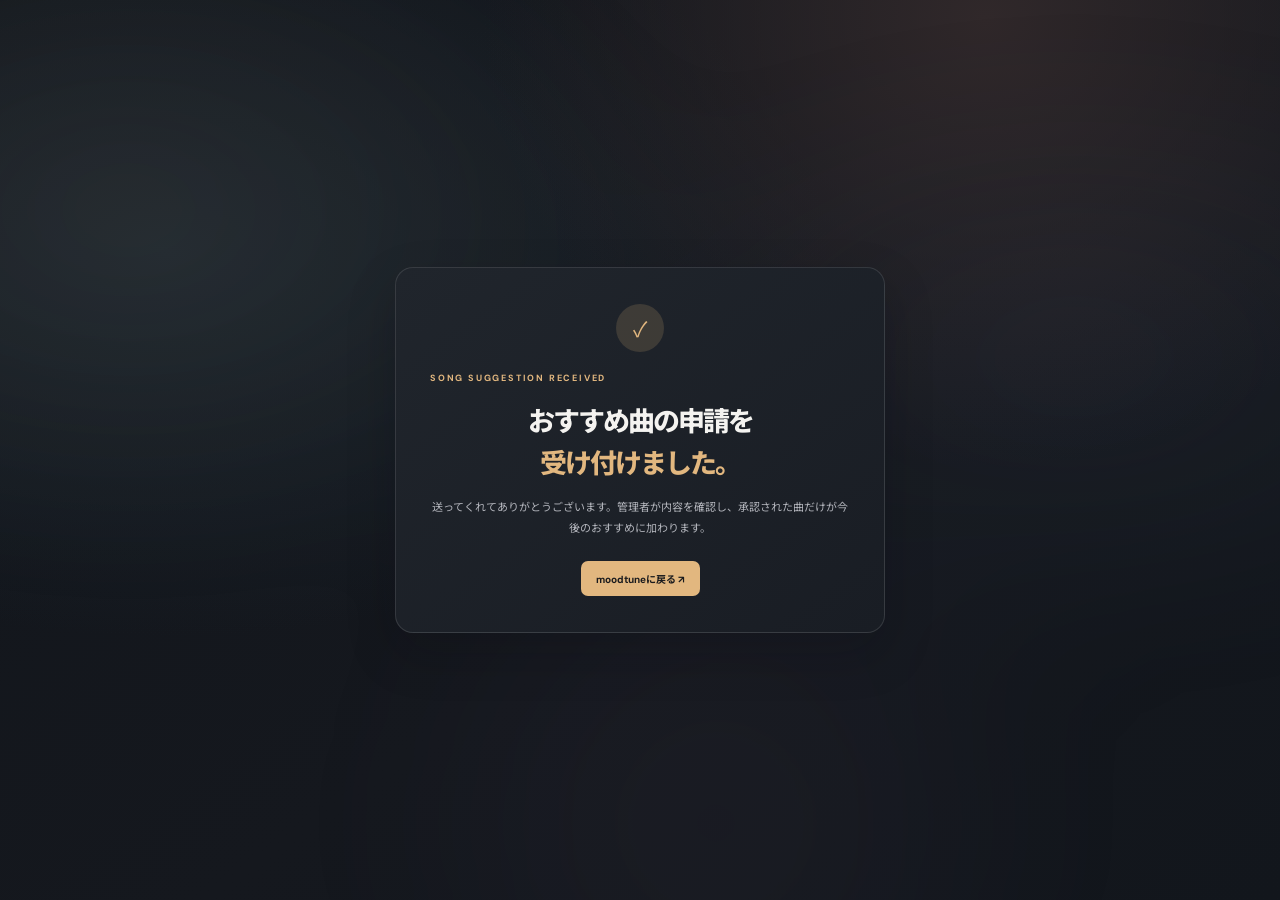
<file: thanks.html>
<!doctype html>
<html lang="ja">
<head>
<meta charset="utf-8"><meta name="viewport" content="width=device-width,initial-scale=1"><meta name="theme-color" content="#15191f"><title>申請を受け付けました | moodtune</title>
<link rel="preconnect" href="https://fonts.googleapis.com"><link rel="preconnect" href="https://fonts.gstatic.com" crossorigin><link href="https://fonts.googleapis.com/css2?family=DM+Sans:wght@400;500;600;700&family=Noto+Sans+JP:wght@400;500;600;700;800&display=swap" rel="stylesheet"><link rel="stylesheet" href="style.css?v=20261018-7">
</head>
<body data-theme="dark">
<!-- Netlifyのビルド時フォーム検出用の静的宣言。実際の送信フォームはindex.htmlにあります。 -->
<form name="song-suggestions" method="POST" data-netlify="true" netlify-honeypot="bot-field" hidden>
<input type="hidden" name="form-name" value="song-suggestions">
<input type="text" name="song-title">
<input type="text" name="artist-name">
<select name="mood-fit"><option value=""></option><option>ごきげん</option><option>落ち着きたい</option><option>ちょっと憂鬱</option><option>元気を出したい</option><option>集中したい</option><option>ワクワク</option><option>疲れ気味</option><option>さみしい</option><option>すっきりしたい</option></select>
<textarea name="recommendation-note"></textarea>
<input type="checkbox" name="confirm-review" value="checked">
<p><label>空欄のままにしてください<input name="bot-field"></label></p>
</form>
<main class="thanks-page"><div class="thanks-card"><span class="thanks-mark">✓</span><div class="eyebrow">SONG SUGGESTION RECEIVED</div><h1>おすすめ曲の申請を<br><em>受け付けました。</em></h1><p>送ってくれてありがとうございます。管理者が内容を確認し、承認された曲だけが今後のおすすめに加わります。</p><a class="listen-button" href="https://v5h9bznykz-png.github.io/moodtune/">moodtuneに戻る ↗</a></div></main></body></html>
</file>
<file: style.css>
@import url('https://fonts.googleapis.com/css2?family=DM+Sans:wght@400;500;600;700;800&family=Noto+Sans+JP:wght@400;500;600;700;800&display=swap');
:root{--ink:#f4f3f0;--muted:#898a91;--paper:#151619;--cream:#0c0d0f;--line:#292a2f;--orange:#d4ff00;--green:#d4ff00}*{box-sizing:border-box}html{scroll-behavior:smooth}body{margin:0;background:var(--cream);color:var(--ink);font-family:'DM Sans','Noto Sans JP',sans-serif;font-size:14px;background-image:radial-gradient(ellipse at 75% 5%,#242816 0,transparent 37%),radial-gradient(ellipse at 10% 48%,#17191d 0,transparent 48%)}.topbar{height:72px;border-bottom:1px solid #ffffff13;display:flex;align-items:center;justify-content:space-between;padding:0 max(calc((100vw - 1080px)/2),28px);background:#0c0d0fbd;backdrop-filter:blur(14px);position:relative;z-index:5}.brand{text-decoration:none;color:var(--ink);font-weight:800;font-size:18px;letter-spacing:-.8px;display:flex;align-items:center;gap:9px}.brand-mark{height:29px;width:29px;display:grid;place-items:center;background:var(--orange);color:#13140e;border-radius:9px;font-size:17px}.top-note{font-size:9px;letter-spacing:2.6px;color:#76777b}.icon-button{width:36px;height:36px;border:1px solid #ffffff25;border-radius:50%;background:#17181b;font-size:21px;color:#d4ff00;cursor:pointer;transition:.2s}.icon-button:hover{transform:rotate(45deg);border-color:var(--orange)}main{max-width:940px;margin:auto;padding:0 22px}.hero{height:304px;display:flex;justify-content:space-between;align-items:center;padding:10px 52px 0 22px;overflow:hidden}.hero-copy{position:relative;z-index:2}.eyebrow{font-size:9px;font-weight:700;letter-spacing:2.4px;color:var(--orange);display:flex;align-items:center;gap:9px}.live-dot{width:7px;height:7px;background:var(--orange);border-radius:50%;box-shadow:0 0 0 4px #d4ff001a}h1{font-family:'Noto Sans JP',sans-serif;font-weight:800;font-size:42px;line-height:1.45;letter-spacing:-2px;margin:18px 0 8px}h1 em{font-style:normal;color:var(--orange)}.hero-copy p{color:#8c8d91;margin:0;font-size:12px;letter-spacing:.3px}.hero-art{height:255px;width:360px;position:relative;flex:none;filter:saturate(.8)}.sun{position:absolute;height:140px;width:140px;border-radius:50%;background:#d4ff00;right:78px;top:49px;opacity:.16;filter:blur(1px)}.disc{position:absolute;right:54px;top:61px;width:143px;height:143px;border-radius:50%;background:repeating-radial-gradient(circle at center,#161719 0px,#161719 2px,#292a2d 3px,#111214 4px);display:grid;place-items:center;box-shadow:0 18px 42px #000a,0 0 35px #d4ff0013}.disc-inner{height:43px;width:43px;border-radius:50%;display:grid;place-items:center;background:var(--orange);color:#14150e;font-size:20px}.orbit{position:absolute;border:1px solid #d4ff003d;border-radius:50%;transform:rotate(-24deg)}.orbit-one{width:260px;height:125px;right:2px;top:73px}.orbit-two{width:305px;height:174px;right:-24px;top:48px;transform:rotate(24deg);border-color:#ffffff20}.spark{position:absolute;color:var(--orange)}.s1{right:294px;top:57px;font-size:25px}.s2{right:18px;top:50px;font-size:18px}.art-caption{position:absolute;right:0;bottom:15px;font-size:8px;letter-spacing:1.8px;line-height:1.8;color:#818277}.control-panel{background:linear-gradient(135deg,#181a1c,#131416);border:1px solid #ffffff16;border-radius:16px;padding:27px 30px 21px;box-shadow:0 16px 40px #0002}.controls-head,.section-top{display:flex;align-items:center;justify-content:space-between}.muted{color:#77797e}.control-panel h2,.section-top h2{font-family:'Noto Sans JP';font-size:17px;margin:8px 0 0;letter-spacing:-.4px}.weather-box{display:flex;align-items:center;gap:9px;padding:8px 9px;background:#202125;border:1px solid #ffffff0e;border-radius:10px;min-width:190px}.weather-box>span{font-size:21px}.weather-box div{display:flex;flex-direction:column;gap:2px;flex:1}.weather-box b{font-size:10px}.weather-box small{font-size:9px;color:#77797e}.weather-box button{border:1px solid #ffffff16;background:#28292d;border-radius:7px;height:29px;width:29px;font-size:18px;color:var(--orange);cursor:pointer}.moods{display:flex;gap:9px;margin-top:22px}.mood{font-family:inherit;background:#1b1c1f;border:1px solid #ffffff17;border-radius:9px;padding:11px 14px;color:#a4a4a7;font-size:10px;cursor:pointer;transition:.2s}.mood span{margin-right:6px}.mood:hover{border-color:#d4ff0055;color:#f4f3f0}.mood.active{background:var(--orange);color:#17180f;border-color:var(--orange);font-weight:700;box-shadow:0 4px 18px #d4ff0023}.weather-options{border-top:1px solid #ffffff13;margin-top:20px;padding-top:16px;display:flex;gap:8px;align-items:center}.weather-options>span:first-child{color:#83848a;font-size:10px;margin-right:5px}.weather-choice{border:1px solid transparent;background:#202125;padding:8px 11px;border-radius:8px;font:inherit;font-size:10px;color:#999a9e;cursor:pointer}.weather-choice.active{background:#d4ff0015;color:var(--orange);border-color:#d4ff0045}.weather-tip{font-size:9px;color:#67686d;margin-left:auto}.recommendation,.trending{padding:38px 7px 0}.personal-tag{font-size:9px;padding:8px 12px;background:#202125;border:1px solid #ffffff12;border-radius:20px;color:#d0d0d1}.track-card{margin-top:17px;border:1px solid #ffffff17;border-radius:15px;background:linear-gradient(110deg,#1a1b1e,#131416);padding:20px;display:flex;align-items:center;gap:22px;position:relative;min-height:193px;box-shadow:0 18px 48px #0003}.cover{height:151px;width:151px;flex:none;border-radius:10px;background:linear-gradient(140deg,#d4ff00,#55621e 58%,#1b2821);display:grid;place-items:center;position:relative;overflow:hidden;color:#10120b;font-size:39px}.cover:before{content:'';position:absolute;border:1px solid #ffffff55;border-radius:50%;height:180px;width:180px}.cover-shape{position:absolute;height:110px;width:110px;border-radius:50%;border:1px solid #ffffff48;left:-45px;bottom:-46px}.cover-shape.two{height:84px;width:84px;left:auto;bottom:auto;right:-33px;top:-30px}.track-info{align-self:center;padding-right:40px}.track-label{font-size:8px;font-weight:700;letter-spacing:1.8px;color:#898a8c}.track-label span{margin-left:10px;letter-spacing:0;color:var(--orange);font-weight:600}.track-info h3{font-family:'Noto Sans JP';font-size:23px;margin:8px 0 1px;letter-spacing:-.5px}.track-info>p{margin:0;color:#b0b0b2;font-size:11px}.track-info .track-reason{font-size:10px;margin-top:11px;color:#818287}.track-actions{display:flex;align-items:center;gap:17px;margin-top:14px}.listen-button{background:var(--orange);color:#15160f;text-decoration:none;padding:10px 15px;border-radius:7px;font-size:10px;font-weight:700;transition:.2s}.listen-button:hover{box-shadow:0 0 22px #d4ff0044;transform:translateY(-1px)}.text-link{color:#a4a4a8;text-decoration:none;font-size:10px}.text-link:hover{color:var(--orange)}.track-number{position:absolute;right:20px;top:18px;color:#66676b;font-size:9px;letter-spacing:1px}.more-row{display:flex;justify-content:space-between;align-items:center;padding:14px 6px;color:#737479;font-size:9px}.more-row button{border:0;background:none;color:var(--orange);font:inherit;font-size:10px;cursor:pointer}.more-row button span{margin-left:5px}.trending{padding-top:29px}.chart-update{font-size:9px;color:var(--orange)}.trend-card{background:#151619;border:1px solid #ffffff16;border-radius:14px;margin-top:16px;padding:19px 20px}.trend-intro{display:flex;align-items:center;gap:12px;padding-bottom:16px;border-bottom:1px solid #ffffff13}.trend-icon{height:37px;width:37px;display:grid;place-items:center;border-radius:10px;background:#d4ff0016;color:var(--orange);font-size:20px}.trend-intro b{font-size:11px}.trend-intro p{margin:4px 0 0;font-size:9px;color:#85868b}.chart-links{display:grid;grid-template-columns:1fr 1fr;gap:12px;padding-top:14px}.chart-links>a{display:flex;align-items:center;gap:10px;text-decoration:none;color:var(--ink);background:#1d1e21;border:1px solid #ffffff13;border-radius:9px;padding:12px;transition:.2s}.chart-links>a:hover{border-color:#d4ff0055;transform:translateY(-2px)}.chart-logo{height:31px;width:31px;display:grid;place-items:center;border-radius:8px;font-weight:700}.spotify{color:#57d882;background:#14251b;font-size:18px}.billboard{background:#211d2d;color:#b09be8}.chart-links>a>span:nth-child(2){display:flex;flex-direction:column;gap:4px;flex:1}.chart-links b{font-size:9px}.chart-links small{font-size:8px;color:#7b7c80}.arrow{color:#777}.chart-note{text-align:right;font-size:8px;color:#68696d;margin:10px 2px 0}footer{margin-top:45px;padding:20px 5px;border-top:1px solid #ffffff16;display:flex;justify-content:space-between;align-items:center;color:#727378;font-size:9px}footer .brand{font-size:13px}footer .brand-mark{height:23px;width:23px;font-size:14px}.toast{position:fixed;left:50%;bottom:24px;transform:translate(-50%,20px);background:#e6ff77;color:#17180f;padding:12px 18px;border-radius:8px;font-size:10px;font-weight:600;opacity:0;transition:.25s;pointer-events:none;z-index:9}.toast.show{opacity:1;transform:translate(-50%,0)}
@media(max-width:650px){.topbar{height:62px;padding:0 20px}.top-note{font-size:8px}main{padding:0 15px}.hero{height:auto;min-height:265px;padding:30px 7px 25px}.hero-copy{max-width:85%}h1{font-size:31px;line-height:1.55;margin-top:15px}.hero-copy p{font-size:10px;max-width:230px;line-height:1.8}.hero-art{position:absolute;right:-100px;opacity:.48;transform:scale(.72);transform-origin:center}.control-panel{padding:22px 17px 17px}.controls-head{align-items:flex-start;gap:10px}.control-panel h2,.section-top h2{font-size:15px}.weather-box{min-width:auto;padding:7px}.weather-box small{max-width:95px;line-height:1.4}.moods{display:grid;grid-template-columns:repeat(2,1fr);gap:7px;margin-top:18px}.mood{padding:11px 8px}.weather-options{flex-wrap:wrap;gap:6px}.weather-tip{display:none}.weather-choice{padding:8px 9px}.recommendation,.trending{padding:30px 1px 0}.personal-tag{font-size:8px;padding:7px 9px}.track-card{padding:15px;gap:14px;align-items:flex-start;min-height:164px}.cover{height:105px;width:105px;font-size:30px}.track-info{padding:4px 15px 0 0}.track-info h3{font-size:17px}.track-info .track-reason{line-height:1.7;font-size:9px}.track-label{font-size:7px;letter-spacing:.7px}.track-label span{display:block;margin:4px 0 0}.track-actions{gap:10px;margin-top:10px}.listen-button{padding:9px 10px;font-size:9px}.track-number{right:12px;top:10px}.more-row{padding:14px 2px}.more-row>span{max-width:65%;line-height:1.6}.chart-links{grid-template-columns:1fr}.trend-card{padding:15px}.chart-note{font-size:8px}footer{margin-top:35px}}
/* Softer, lower-glare accent and genre selector */
:root{--orange:#d9ad7b;--green:#d9ad7b}
body{background-image:radial-gradient(ellipse at 75% 5%,#211a16 0,transparent 37%),radial-gradient(ellipse at 10% 48%,#17191d 0,transparent 48%)}
.icon-button,.live-dot,.sun,.disc,.mood,.weather-choice,.cover,.listen-button,.trend-icon,.chart-links>a{--orange:#d9ad7b}
.icon-button{color:#d9ad7b}.live-dot{box-shadow:0 0 0 4px #d9ad7b20}.sun{background:#d9ad7b}.disc{box-shadow:0 18px 42px #000a,0 0 25px #d9ad7b12}.orbit-one{border-color:#d9ad7b50}.mood:hover{border-color:#d9ad7b70}.mood.active{background:#d9ad7b;color:#17130f;border-color:#d9ad7b;box-shadow:0 4px 16px #d9ad7b25}.weather-choice.active{background:#d9ad7b18;color:#e4c29e;border-color:#d9ad7b55}.cover{background:linear-gradient(140deg,#d9ad7b,#73533b 58%,#34271f);color:#17130f}.listen-button{background:#d9ad7b;color:#17130f}.listen-button:hover{box-shadow:0 0 18px #d9ad7b33}.text-link:hover{color:#e4c29e}.more-row button,.chart-update{color:#d9ad7b}.trend-icon{background:#d9ad7b20;color:#e4c29e}.chart-links>a:hover{border-color:#d9ad7b70}.toast{background:#d9ad7b;color:#17130f}
.genre-row{display:flex;align-items:center;gap:7px;margin-top:15px}.genre-row>span{font-size:10px;color:#83848a;margin-right:7px}.genre-choice{background:#202125;border:1px solid #ffffff14;border-radius:8px;padding:8px 11px;color:#999a9e;font:inherit;font-size:10px;cursor:pointer;transition:.2s}.genre-choice:hover{border-color:#d9ad7b66;color:#eee}.genre-choice.active{background:#d9ad7b18;color:#e4c29e;border-color:#d9ad7b55}.weather-options{margin-top:16px}
@media(max-width:650px){.genre-row{flex-wrap:wrap;gap:6px;margin-top:15px}.genre-row>span{width:100%;margin:0 0 1px}.genre-choice{padding:8px 9px}.weather-options{margin-top:16px}}
.moods{flex-wrap:wrap}.mood{padding:10px 12px}.genre-row,.activity-row{flex-wrap:wrap}.activity-row{display:flex;align-items:center;gap:7px;margin-top:13px}.activity-row>span{font-size:10px;color:#83848a;margin-right:7px}.activity-choice{background:#202125;border:1px solid #ffffff14;border-radius:8px;padding:8px 11px;color:#999a9e;font:inherit;font-size:10px;cursor:pointer;transition:.2s}.activity-choice:hover{border-color:#d9ad7b66;color:#eee}.activity-choice.active{background:#d9ad7b18;color:#e4c29e;border-color:#d9ad7b55}.track-grid{display:grid;grid-template-columns:repeat(3,minmax(0,1fr));gap:12px;margin-top:17px}.track-grid .track-card{margin:0;min-height:0;display:flex;flex-direction:column;align-items:stretch;padding:14px;gap:12px}.track-grid .track-card.featured{border-color:#d9ad7b66;background:linear-gradient(150deg,#1c1b19,#131416)}.track-grid .cover{width:100%;height:104px;flex:none}.track-grid .track-info{padding:0;min-width:0}.track-grid .track-label{font-size:7px;letter-spacing:1px}.track-grid .track-label span{display:block;margin:5px 0 0;font-size:8px}.track-grid .track-info h3{font-size:15px;line-height:1.5;overflow-wrap:anywhere}.track-grid .track-info>p{font-size:10px}.track-grid .track-info .track-reason{font-size:9px;line-height:1.7;min-height:45px}.track-grid .track-actions{gap:10px;flex-wrap:wrap;margin-top:10px}.track-grid .listen-button{padding:9px 10px;font-size:9px}.track-grid .track-number{right:12px;top:10px}.recommendation .more-row{padding-top:16px}
@media(max-width:650px){.activity-row{gap:6px}.activity-row>span{width:100%;margin:0 0 1px}.activity-choice{padding:8px 9px}.track-grid{grid-template-columns:1fr;gap:10px}.track-grid .track-card{display:grid;grid-template-columns:82px 1fr;align-items:start;gap:12px;padding:13px}.track-grid .cover{width:82px;height:90px;grid-row:1}.track-grid .track-info{padding:0 14px 0 0}.track-grid .track-info .track-reason{min-height:0;margin-top:8px}.track-grid .track-info h3{font-size:16px}.track-grid .track-number{right:10px;top:9px}.track-grid .track-info .track-actions{grid-column:1/-1}.track-grid .track-actions .listen-button{padding:8px 9px}}
/* Keep the dark identity while making the page feel warmer and more upbeat. */
:root{--cream:#11151b;--paper:#1c2129;--line:#303640;--orange:#e2b77f}
body{background-color:#11151b;background-image:radial-gradient(ellipse at 77% 2%,#30282a 0,transparent 36%),radial-gradient(ellipse at 13% 28%,#1b2730 0,transparent 42%),linear-gradient(145deg,#11151b,#15181e 58%,#12161c)}
.topbar{background:#11151bd9;border-bottom-color:#ffffff1c}.hero-copy p{color:#b0b2b8}.art-caption{color:#aaa49c}.sun{background:#f0c38f;opacity:.22}.disc{box-shadow:0 18px 42px #0008,0 0 28px #e2b77f1c}.orbit-one{border-color:#e2b77f60}.control-panel{background:linear-gradient(135deg,#20252c,#191d24);border-color:#ffffff20}.weather-box{background:#252a32;border-color:#ffffff14}.mood,.weather-choice,.genre-choice,.activity-choice{background:#252a32;border-color:#ffffff19;color:#c0c1c5}.mood:hover,.genre-choice:hover,.activity-choice:hover{border-color:#e2b77f80}.mood.active{background:#e2b77f;color:#24201a;border-color:#e2b77f;box-shadow:0 4px 15px #e2b77f30}.weather-choice.active,.genre-choice.active,.activity-choice.active{background:#e2b77f22;color:#f0c994;border-color:#e2b77f77}.weather-options{border-top-color:#ffffff1b}.track-grid .track-card{background:linear-gradient(145deg,#20252c,#191d24);border-color:#ffffff1d;box-shadow:0 15px 36px #080b101f}.track-grid .track-card.featured{border-color:#e2b77f88;background:linear-gradient(145deg,#292722,#1a1d23)}.track-grid .track-info>p{color:#c1c2c6}.track-grid .track-info .track-reason{color:#b1b3b8;line-height:1.8}.listen-button{background:#e2b77f;color:#211d17}.track-label{color:#b0b1b4}.track-label span,.more-row button,.chart-update{color:#e7bd89}.trend-card{background:linear-gradient(145deg,#1d2229,#181c23);border-color:#ffffff1c}.chart-links>a{background:#252a32;border-color:#ffffff18}.chart-note,.more-row{color:#96989f}footer{border-top-color:#ffffff1c;color:#9799a0}
@media(max-width:650px){.track-grid .track-card{background:linear-gradient(145deg,#20252c,#191d24)}}
body::before{content:"";position:fixed;z-index:0;inset:-24%;pointer-events:none;opacity:.36;filter:blur(72px);background:radial-gradient(ellipse at 23% 32%,#b47e5840 0,transparent 28%),radial-gradient(ellipse at 73% 43%,#657a9a38 0,transparent 29%),radial-gradient(ellipse at 54% 78%,#9075a52b 0,transparent 27%);animation:ambient-drift 28s ease-in-out infinite alternate}
main{position:relative;z-index:1}.disc{animation:record-spin 24s linear infinite}.sun{animation:sun-breathe 7s ease-in-out infinite alternate}.orbit-one{animation:orbit-drift 12s ease-in-out infinite alternate;transform-origin:center}.track-grid .track-card{animation:card-arrive .42s ease both;transition:transform .24s ease,border-color .24s ease,box-shadow .24s ease}.track-grid .track-card:nth-child(2){animation-delay:.07s}.track-grid .track-card:nth-child(3){animation-delay:.14s}.track-grid .track-card:hover{transform:translateY(-4px);border-color:#e2b77f70;box-shadow:0 18px 38px #080b1038}.track-grid .cover{transition:filter .25s ease,transform .25s ease}.track-grid .track-card:hover .cover{filter:saturate(1.12) brightness(1.06);transform:scale(1.015)}
@keyframes ambient-drift{0%{transform:translate3d(-2%,0,0) rotate(-4deg) scale(1)}100%{transform:translate3d(3%,2%,0) rotate(5deg) scale(1.08)}}
@keyframes record-spin{to{transform:rotate(360deg)}}
@keyframes sun-breathe{0%{opacity:.15;transform:scale(.96)}100%{opacity:.27;transform:scale(1.06)}}
@keyframes orbit-drift{0%{transform:rotate(-24deg) scale(.98)}100%{transform:rotate(-19deg) scale(1.02)}}
@keyframes card-arrive{from{opacity:0;transform:translateY(9px)}to{opacity:1;transform:translateY(0)}}
@media(prefers-reduced-motion:reduce){*,*::before,*::after{animation-duration:.01ms!important;animation-iteration-count:1!important;scroll-behavior:auto!important;transition-duration:.01ms!important}}
:root{--orange:var(--accent,#e2b77f);--green:var(--accent,#e2b77f)}
.brand-mark,.eyebrow,.spark,.disc-inner,.icon-button,.weather-box button,.track-label span,.text-link:hover,.more-row button,.chart-update{color:var(--accent,#e2b77f)}
.brand-mark,.disc-inner{background:var(--accent,#e2b77f)}.live-dot{background:var(--accent,#e2b77f);box-shadow:0 0 0 4px color-mix(in srgb,var(--accent,#e2b77f) 18%,transparent)}
.mood:hover,.genre-choice:hover,.activity-choice:hover,.track-grid .track-card:hover,.track-grid .track-card.featured{border-color:color-mix(in srgb,var(--accent,#e2b77f) 54%,transparent)}
.mood.active,.listen-button{background:var(--accent,#e2b77f);border-color:var(--accent,#e2b77f);color:#191a1d}.mood.active{box-shadow:0 4px 15px color-mix(in srgb,var(--accent,#e2b77f) 25%,transparent)}
.weather-choice.active,.genre-choice.active,.activity-choice.active,.trend-icon{background:color-mix(in srgb,var(--accent,#e2b77f) 14%,transparent);color:var(--accent,#e2b77f);border-color:color-mix(in srgb,var(--accent,#e2b77f) 48%,transparent)}
.orbit-one{border-color:color-mix(in srgb,var(--accent,#e2b77f) 42%,transparent)}.sun{background:var(--accent,#e2b77f)}.track-grid .track-card.featured{background:linear-gradient(145deg,color-mix(in srgb,var(--accent,#e2b77f) 10%,#20252c),#191d24)}
.color-row{display:flex;align-items:center;gap:9px;margin-top:14px}.color-row>span{font-size:10px;color:#a8aab0;margin-right:4px}.color-choice{border:1px solid #ffffff25;border-radius:50%;background:#292e36;width:25px;height:25px;padding:3px;cursor:pointer;transition:transform .18s,border-color .18s}.color-choice i{display:block;width:100%;height:100%;border-radius:50%}.color-choice[data-color="#e2b77f"] i{background:#e2b77f}.color-choice[data-color="#82a9c8"] i{background:#82a9c8}.color-choice[data-color="#b39bd1"] i{background:#b39bd1}.color-choice[data-color="#df927d"] i{background:#df927d}.color-choice[data-color="#8eb6a0"] i{background:#8eb6a0}.color-choice:hover{transform:scale(1.1)}.color-choice.active{border:2px solid var(--accent,#e2b77f);box-shadow:0 0 0 3px color-mix(in srgb,var(--accent,#e2b77f) 18%,transparent)}
.cover-image{position:absolute;inset:0;width:100%;height:100%;object-fit:cover;border-radius:inherit;display:none}.cover.has-art .cover-image{display:block}.cover.has-art>span,.cover.has-art>i{display:none}.cover.has-art{box-shadow:inset 0 0 0 1px #ffffff20}
#another[hidden]{display:none}
@media(max-width:650px){.color-row{flex-wrap:wrap;gap:7px}.color-row>span{width:100%;margin:0 0 1px}}
.topbar{gap:14px}.header-tools{display:flex;align-items:center;gap:8px}.header-palette{display:flex;align-items:center;gap:4px}.header-palette .color-choice{width:21px;height:21px;border-color:transparent;background:transparent;padding:3px}.header-palette .color-choice.active{border-color:var(--accent,#e2b77f)}.theme-toggle{width:32px;height:32px;border:1px solid #ffffff22;border-radius:50%;background:#20242a;color:var(--accent,#e2b77f);font-size:16px;cursor:pointer}.era-row{display:flex;align-items:center;gap:7px;flex-wrap:wrap;margin-top:14px}.era-row>span{font-size:10px;color:#a8aab0;margin-right:4px}.era-choice{background:#252a32;border:1px solid #ffffff19;border-radius:8px;padding:8px 11px;color:#c0c1c5;font:inherit;font-size:10px;cursor:pointer;transition:.2s}.era-choice:hover{border-color:color-mix(in srgb,var(--accent,#e2b77f) 54%,transparent)}.era-choice.active{background:color-mix(in srgb,var(--accent,#e2b77f) 14%,transparent);color:var(--accent,#e2b77f);border-color:color-mix(in srgb,var(--accent,#e2b77f) 48%,transparent)}.track-era{font-size:8px;color:#a3a4a8!important}.empty-results{grid-column:1/-1;border:1px dashed #555b65;border-radius:12px;padding:25px;text-align:center;color:#aeb0b7;font-size:11px;line-height:1.8}
body[data-theme="light"]{--ink:#292a2e;--paper:#fffefa;--cream:#f4f1eb;--line:#dedbd3;color:#292a2e;background-color:#f4f1eb;background-image:radial-gradient(ellipse at 78% 3%,#f1dfcf 0,transparent 37%),radial-gradient(ellipse at 12% 40%,#e1e9ed 0,transparent 43%),linear-gradient(145deg,#f4f1eb,#f8f6f1 58%,#efeee9)}
body[data-theme="light"]::before{opacity:.25;filter:blur(80px);background:radial-gradient(ellipse at 23% 32%,#d6a87c38 0,transparent 30%),radial-gradient(ellipse at 73% 43%,#8ba7bd30 0,transparent 30%),radial-gradient(ellipse at 54% 78%,#ad97bd24 0,transparent 27%)}
body[data-theme="light"] .topbar{background:#f7f5f0e8;border-bottom-color:#27272716}.topbar .brand{color:var(--ink)}body[data-theme="light"] .top-note{color:#7a7c81}body[data-theme="light"] .theme-toggle{background:#efede7;border-color:#d8d5ce}
body[data-theme="light"] .hero-copy p{color:#686b71}body[data-theme="light"] .art-caption{color:#73716e}body[data-theme="light"] .control-panel{background:linear-gradient(135deg,#fffefa,#f7f5f0);border-color:#dedbd3;box-shadow:0 12px 32px #4037260b}body[data-theme="light"] .muted{color:#797a7e}body[data-theme="light"] .weather-box{background:#f0eee8;border-color:#e3e0d9}body[data-theme="light"] .weather-box small{color:#75777b}
body[data-theme="light"] .mood,body[data-theme="light"] .weather-choice,body[data-theme="light"] .genre-choice,body[data-theme="light"] .activity-choice,body[data-theme="light"] .era-choice{background:#f2f0eb;border-color:#dedbd3;color:#55575c}body[data-theme="light"] .mood.active{background:var(--accent,#e2b77f);border-color:var(--accent,#e2b77f);color:#252321}body[data-theme="light"] .weather-choice.active,body[data-theme="light"] .genre-choice.active,body[data-theme="light"] .activity-choice.active,body[data-theme="light"] .era-choice.active{background:color-mix(in srgb,var(--accent,#e2b77f) 16%,white);border-color:color-mix(in srgb,var(--accent,#e2b77f) 64%,white);color:#514436}body[data-theme="light"] .weather-options{border-top-color:#e5e1da}
body[data-theme="light"] .track-grid .track-card,body[data-theme="light"] .track-grid .track-card.featured{background:linear-gradient(145deg,#fffefa,#f6f4ef);border-color:#dedbd3;box-shadow:0 12px 30px #4037260a}body[data-theme="light"] .track-grid .track-card.featured{border-color:color-mix(in srgb,var(--accent,#e2b77f) 66%,white)}body[data-theme="light"] .track-grid .track-info>p{color:#55575c}body[data-theme="light"] .track-grid .track-info .track-reason{color:#62646a}body[data-theme="light"] .track-number{color:#8c8a84}body[data-theme="light"] .listen-button{color:#252321}body[data-theme="light"] .text-link{color:#56585d}
body[data-theme="light"] .trend-card{background:linear-gradient(145deg,#fffefa,#f2f0eb);border-color:#dedbd3}body[data-theme="light"] .chart-links>a{background:#fffefa;border-color:#dedbd3;color:#292a2e}body[data-theme="light"] .chart-links small,body[data-theme="light"] .trend-intro p{color:#76787d}body[data-theme="light"] .chart-note,body[data-theme="light"] .more-row{color:#77797e}body[data-theme="light"] footer{border-top-color:#dedbd3;color:#77797e}body[data-theme="light"] .empty-results{border-color:#c9c5bc;color:#67696e}
@media(max-width:650px){.topbar{gap:6px;padding:0 12px}.top-note{display:none}.header-tools{gap:5px}.header-palette{gap:1px}.header-palette .color-choice{width:20px;height:20px;padding:3px}.theme-toggle{width:29px;height:29px}.icon-button{width:31px;height:31px}.era-row{gap:5px}.era-row>span{width:100%;margin:0 0 1px}.era-choice{padding:8px 9px}}
.theme-note{font-size:9px;color:#95979d;margin:13px 5px 0;line-height:1.7}.theme-source{display:inline-block;color:var(--accent,#e2b77f);font-size:9px;text-decoration:none;margin-top:7px}.theme-source:hover{text-decoration:underline}.track-era{font-weight:500}
body[data-theme="light"] .theme-note{color:#77797e}body[data-theme="light"] .theme-source{color:#82613c}
.genre-fixed{display:inline-flex;align-items:center;border:1px solid color-mix(in srgb,var(--accent,#e2b77f) 48%,transparent);border-radius:8px;padding:8px 11px;background:color-mix(in srgb,var(--accent,#e2b77f) 14%,transparent);color:var(--accent,#e2b77f);font-size:10px}
body[data-theme="light"] .genre-fixed{color:#514436;border-color:color-mix(in srgb,var(--accent,#e2b77f) 64%,white);background:color-mix(in srgb,var(--accent,#e2b77f) 16%,white)}
.chart-lead{margin:12px 2px 0;color:#a7a9af;font-size:11px;line-height:1.7}.chart-refresh{border:1px solid color-mix(in srgb,var(--accent,#e2b77f) 42%,transparent);border-radius:9px;padding:8px 12px;background:color-mix(in srgb,var(--accent,#e2b77f) 10%,transparent);color:var(--accent,#e2b77f);font:inherit;font-size:10px;cursor:pointer}.chart-refresh:hover{background:color-mix(in srgb,var(--accent,#e2b77f) 18%,transparent)}.chart-refresh:disabled{opacity:.55;cursor:wait}.chart-status{margin:12px 2px 0;color:#a7a9af;font-size:10px}.top100-list{list-style:none;padding:0;margin:12px 0 0;display:grid;grid-template-columns:repeat(2,minmax(0,1fr));gap:7px 10px;counter-reset:chart}.top100-item{min-width:0}.top100-link{min-height:62px;display:flex;align-items:center;gap:11px;padding:8px 10px;border:1px solid #ffffff17;border-radius:10px;background:linear-gradient(135deg,#20252c,#191d24);color:var(--ink);text-decoration:none;transition:transform .18s,border-color .18s,background .18s}.top100-link:hover{transform:translateY(-2px);border-color:color-mix(in srgb,var(--accent,#e2b77f) 60%,transparent)}.top100-rank{width:27px;flex:none;text-align:center;font-size:11px;font-weight:700;color:#858990;font-variant-numeric:tabular-nums}.top100-rank-top{color:var(--accent,#e2b77f);font-size:13px}.top100-art{height:44px;width:44px;flex:none;object-fit:cover;border-radius:6px;background:#2a3039}.top100-details{display:flex;flex-direction:column;gap:4px;min-width:0;flex:1}.top100-title,.top100-artist{overflow:hidden;text-overflow:ellipsis;white-space:nowrap}.top100-title{font-size:10px;font-weight:650}.top100-artist{font-size:9px;color:#9b9ea5}.top100-arrow{color:var(--accent,#e2b77f);font-size:11px}.chart-fallback{margin-top:14px;padding:16px;border:1px solid #ffffff1b;border-radius:10px;color:#b7b9bf;font-size:10px;line-height:1.8}.chart-fallback p{margin:0 0 8px}.chart-fallback a{color:var(--accent,#e2b77f);text-decoration:none}.chart-fallback a:hover{text-decoration:underline}.chart-fallback[hidden]{display:none}body[data-theme="light"] .chart-lead,body[data-theme="light"] .chart-status{color:#72747a}body[data-theme="light"] .top100-link{background:linear-gradient(135deg,#fffefa,#f6f4ef);border-color:#dedbd3}body[data-theme="light"] .top100-link:hover{border-color:color-mix(in srgb,var(--accent,#e2b77f) 65%,white)}body[data-theme="light"] .top100-artist{color:#74767d}body[data-theme="light"] .chart-fallback{border-color:#dedbd3;color:#62646a}
@media(max-width:650px){.top100-list{grid-template-columns:1fr;gap:6px}.top100-link{min-height:58px}.top100-art{height:40px;width:40px}.chart-lead{font-size:10px}}
.song-submit{margin-top:34px;padding:22px 24px;border:1px solid #ffffff1b;border-radius:16px;background:linear-gradient(145deg,#20252c,#191d24);box-shadow:0 14px 32px #080b1018}.song-submit h2{margin:8px 0 0;font-size:19px;letter-spacing:-.3px}.submit-lead{margin:7px 0 0;color:#a7a9af;font-size:11px}.submit-notice{display:flex;gap:10px;align-items:flex-start;margin-top:15px;padding:11px 13px;border:1px solid color-mix(in srgb,var(--accent,#e2b77f) 24%,transparent);border-radius:10px;background:color-mix(in srgb,var(--accent,#e2b77f) 7%,transparent)}.submit-notice>span{display:grid;place-items:center;flex:none;width:19px;height:19px;border-radius:50%;background:color-mix(in srgb,var(--accent,#e2b77f) 18%,transparent);color:var(--accent,#e2b77f);font-size:11px}.submit-notice p{margin:0;color:#c2c3c7;font-size:10px;line-height:1.75}.song-form{margin-top:16px}.form-fields{display:grid;grid-template-columns:1fr 1fr;gap:12px}.form-field{display:flex;flex-direction:column;gap:6px;color:#dadbde;font-size:10px;font-weight:600}.form-field>span{display:inline-block;margin-left:3px;color:#9c9fa6;font-size:8px;font-weight:400}.form-field input,.form-field select,.form-field textarea{width:100%;border:1px solid #ffffff20;border-radius:8px;padding:10px 11px;background:#15191f;color:#e9e9eb;font:inherit;font-size:11px;outline:none}.form-field input:focus,.form-field select:focus,.form-field textarea:focus{border-color:color-mix(in srgb,var(--accent,#e2b77f) 62%,transparent);box-shadow:0 0 0 3px color-mix(in srgb,var(--accent,#e2b77f) 12%,transparent)}.form-field input::placeholder,.form-field textarea::placeholder{color:#70737a;font-weight:400}.form-field select:invalid{color:#85878d}.form-field option{background:#20252c;color:#f1f1f2}.form-field textarea{resize:vertical;min-height:74px;line-height:1.65}.form-field-wide{grid-column:1/-1}.submit-confirm{display:flex;align-items:flex-start;gap:8px;margin-top:14px;color:#bcbec3;font-size:9px;line-height:1.65;cursor:pointer}.submit-confirm input{appearance:none;width:15px;height:15px;flex:none;margin:0;border:1px solid #686c73;border-radius:4px;background:#15191f;cursor:pointer}.submit-confirm input:checked{border-color:var(--accent,#e2b77f);background:var(--accent,#e2b77f);box-shadow:inset 0 0 0 3px #15191f}.submit-button{display:flex;align-items:center;gap:10px;margin-top:14px;border:0;border-radius:9px;padding:11px 15px;background:var(--accent,#e2b77f);color:#201b16;font:inherit;font-size:10px;font-weight:700;cursor:pointer;transition:filter .2s,transform .2s}.submit-button:hover{filter:brightness(1.07);transform:translateY(-1px)}.submit-button:disabled{opacity:.55;cursor:wait;transform:none}.submit-button span{font-size:12px}.form-honeypot{position:absolute!important;width:1px;height:1px;overflow:hidden;clip:rect(0,0,0,0);white-space:nowrap}.form-honeypot input{position:absolute;left:-10000px}body[data-theme="light"] .song-submit{background:linear-gradient(145deg,#fffefa,#f6f4ef);border-color:#dedbd3}body[data-theme="light"] .submit-lead{color:#72747a}body[data-theme="light"] .submit-notice p{color:#606269}body[data-theme="light"] .form-field{color:#44464b}body[data-theme="light"] .form-field input,body[data-theme="light"] .form-field select,body[data-theme="light"] .form-field textarea{background:#fffefa;border-color:#dedbd3;color:#292a2e}body[data-theme="light"] .form-field option{background:#fffefa;color:#292a2e}body[data-theme="light"] .submit-confirm{color:#62646a}body[data-theme="light"] .submit-confirm input{background:#fffefa;border-color:#bcb8af}body[data-theme="light"] .submit-confirm input:checked{background:var(--accent,#e2b77f);box-shadow:inset 0 0 0 3px #fffefa}body[data-theme="light"] .submit-button{color:#252321}
@media(max-width:650px){.song-submit{margin-top:28px;padding:18px 15px}.song-submit h2{font-size:16px}.submit-lead{font-size:10px}.form-fields{grid-template-columns:1fr;gap:10px}.form-field-wide{grid-column:auto}.form-field input,.form-field select,.form-field textarea{padding:10px}.submit-button{width:100%;justify-content:center;padding:12px}}
.thanks-page{min-height:100vh;display:grid;place-items:center;padding:22px}.thanks-card{max-width:490px;text-align:center;padding:36px 34px;border:1px solid #ffffff1e;border-radius:18px;background:linear-gradient(145deg,#20252c,#191d24);box-shadow:0 20px 50px #080b1033}.thanks-mark{display:grid;place-items:center;width:48px;height:48px;margin:0 auto 20px;border-radius:50%;background:color-mix(in srgb,var(--accent,#e2b77f) 16%,transparent);color:var(--accent,#e2b77f);font-size:21px}.thanks-card .eyebrow{font-size:9px;letter-spacing:1.8px}.thanks-card h1{margin:15px 0 0;font-size:27px;line-height:1.55}.thanks-card h1 em{color:var(--accent,#e2b77f);font-style:normal}.thanks-card p{margin:14px 0 22px;color:#b3b5bc;font-size:11px;line-height:1.9}.thanks-card .listen-button{display:inline-flex;text-decoration:none}body[data-theme="light"] .thanks-card{background:linear-gradient(145deg,#fffefa,#f6f4ef);border-color:#dedbd3}body[data-theme="light"] .thanks-card p{color:#62646a}
@media(max-width:650px){.thanks-card{padding:28px 20px}.thanks-card h1{font-size:22px}}
.amazon-link{display:inline-flex;align-items:center;border:1px solid color-mix(in srgb,var(--accent,#e2b77f) 48%,transparent);border-radius:7px;padding:8px 10px;color:var(--accent,#e2b77f);text-decoration:none;font-size:9px;font-weight:650;transition:background .2s,border-color .2s,transform .2s}.amazon-link:hover{background:color-mix(in srgb,var(--accent,#e2b77f) 12%,transparent);border-color:var(--accent,#e2b77f);transform:translateY(-1px)}body[data-theme="light"] .amazon-link{color:#695234;border-color:#b8a17f}
</file>
